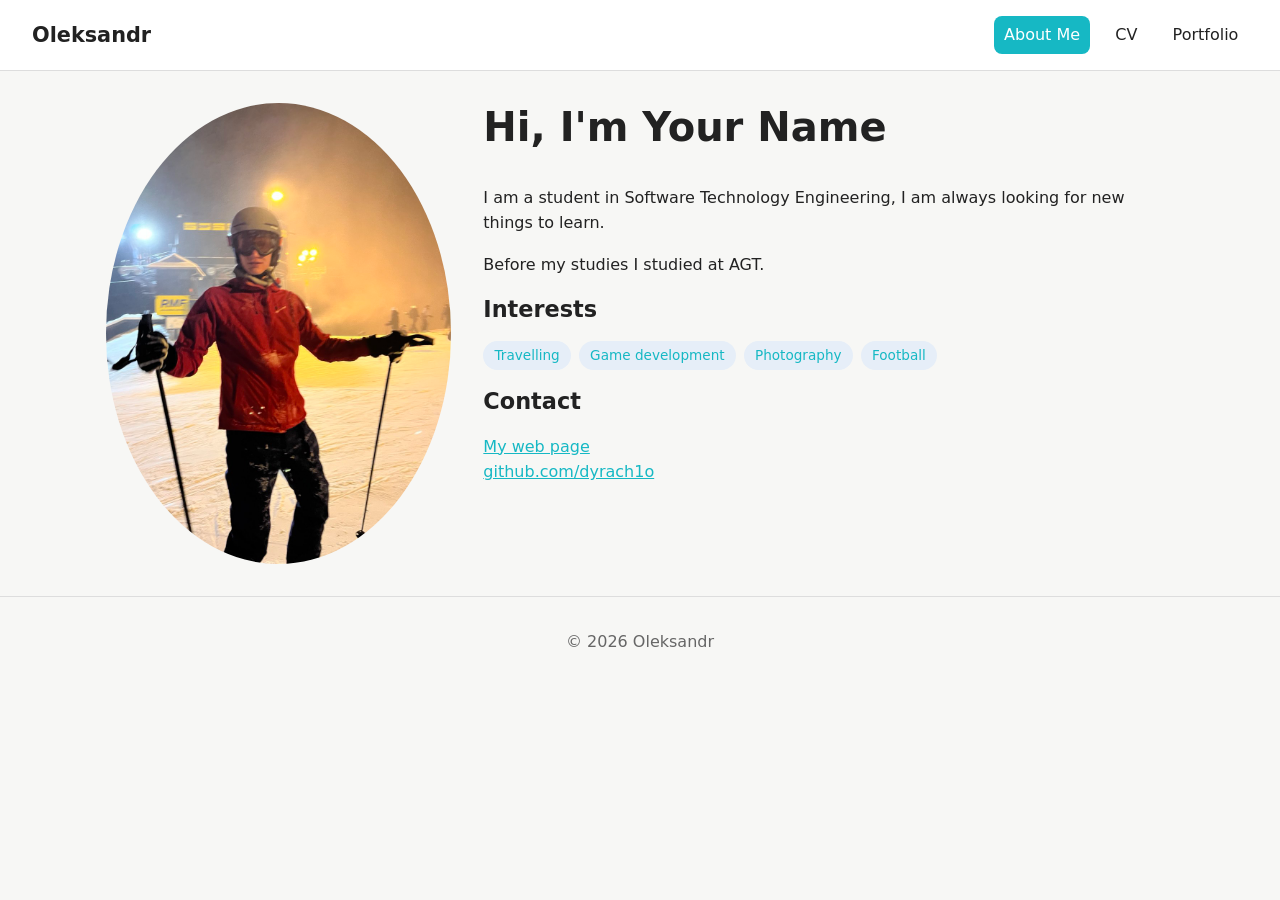
<file: index.html>
<!DOCTYPE html>
<html lang="en">
<head>
  <meta charset="UTF-8">
  <meta name="viewport" content="width=device-width, initial-scale=1.0">
  <title>Main page</title>
  <link rel="stylesheet" href="css/style.css">
</head>
<body>
  <header class="site-header">
    <a href="index.html" class="logo">Oleksandr</a>
    <nav>
      <ul class="nav-list">
        <li><a href="index.html" aria-current="page">About Me</a></li>
        <li><a href="cv.html">CV</a></li>
        <li><a href="portfolio.html">Portfolio</a></li>
      </ul>
    </nav>
  </header>

  <main>
    <section class="about">
      <img src="images/profile.jpg" alt="Portrait of Your Name" width="400" height="400">
      <div class="intro">
        <h1>Hi, I'm Your Name</h1>
        <p>I am a student in Software Technology Engineering, I am always looking for new things to learn.</p>
        <p>Before my studies I studied at AGT.</p>

        <h2>Interests</h2>
        <ul class="tags">
          <li>Travelling</li>
          <li>Game development</li>
          <li>Photography</li>
          <li>Football</li>
          
        </ul>

        <h2>Contact</h2>
        <address>
          <a href="index.html">My web page</a><br>
          <a href="https://github.com/dyrach1o">github.com/dyrach1o</a>
        </address>
      </div>
    </section>
  </main>

  <footer class="site-footer">
    <p>&copy; 2026 Oleksandr</p>
  </footer>
</body>
</html>
</file>
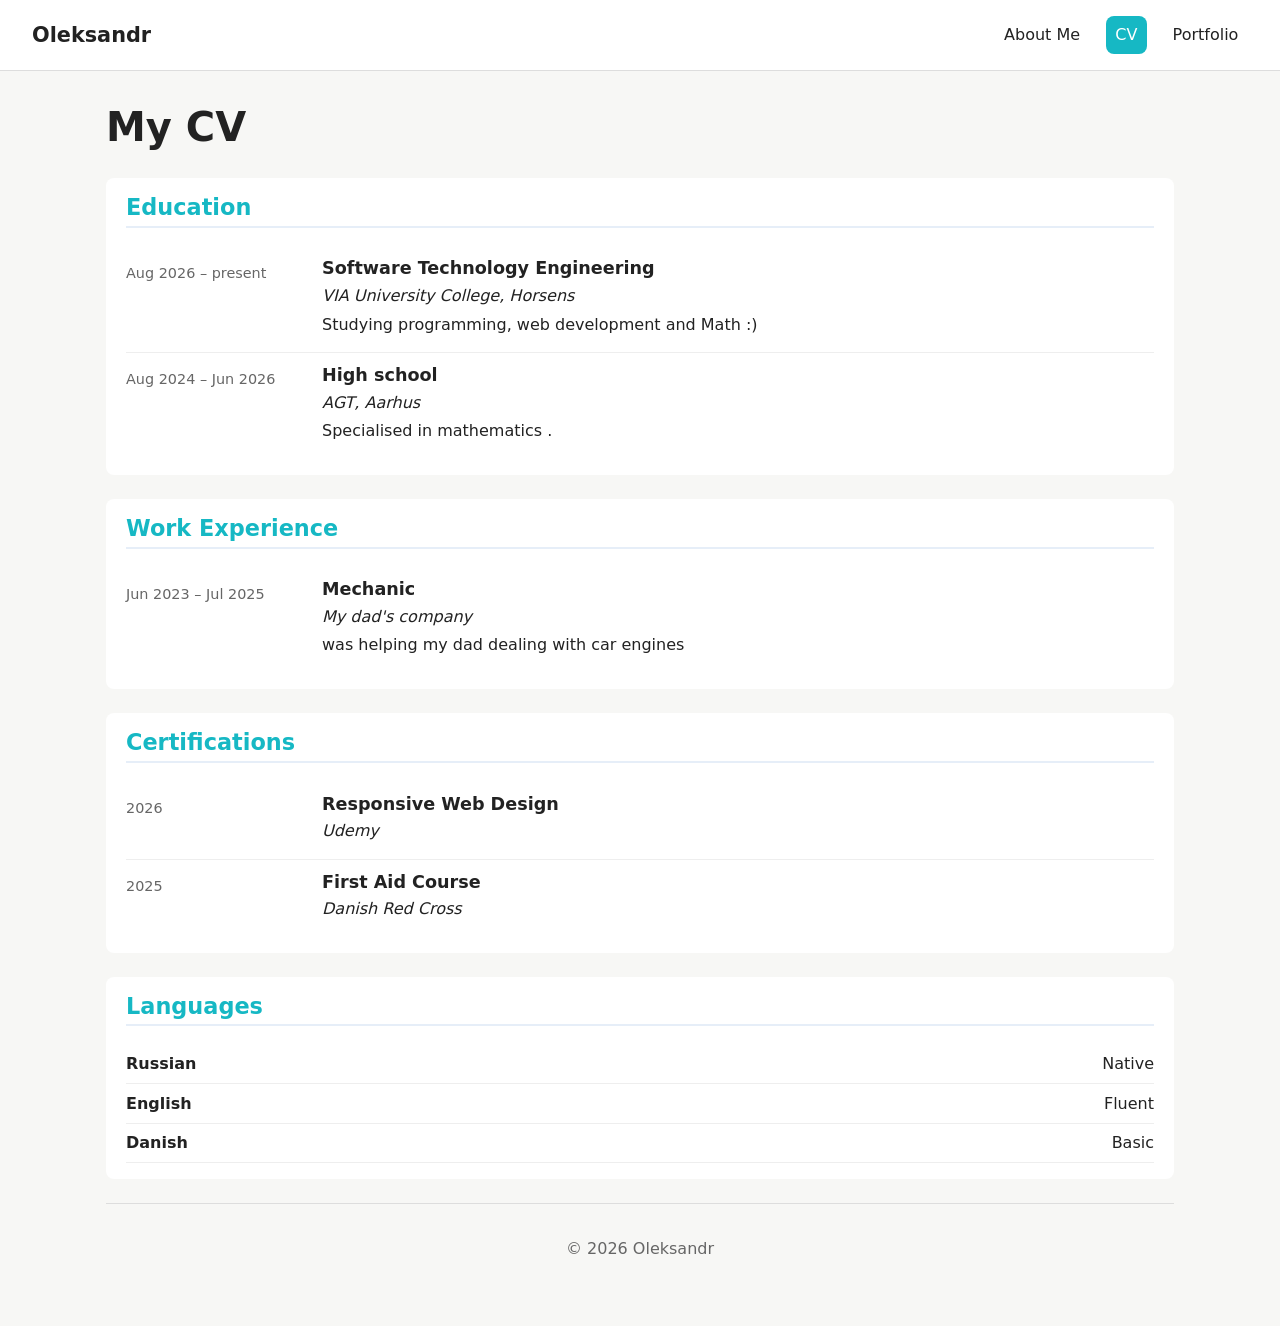
<file: cv.html>
<!DOCTYPE html>
<html lang="en">
<head>
  <meta charset="UTF-8">
  <meta name="viewport" content="width=device-width, initial-scale=1.0">
  <title>My CV</title>
  <link rel="stylesheet" href="css/style.css">
</head>
<body>
  <header class="site-header">
    <a href="index.html" class="logo">Oleksandr</a>
    <nav>
      <ul class="nav-list">
        <li><a href="index.html">About Me</a></li>
        <li><a href="cv.html" aria-current="page">CV</a></li>
        <li><a href="portfolio.html">Portfolio</a></li>
      </ul>
    </nav>
  </header>

  <main>
    <h1>My CV</h1>

    <section class="cv-section">
      <h2>Education</h2>
      <article class="cv-item">
        <p class="cv-date"><time datetime="2026-08">Aug 2026</time> &ndash; present</p>
        <div>
          <h3>Software Technology Engineering</h3>
          <p class="cv-place">VIA University College, Horsens</p>
          <p>Studying programming, web development and Math :)</p>
        </div>
      </article>


      <article class="cv-item">
        <p class="cv-date"><time datetime="2024-08">Aug 2024</time> &ndash; <time datetime="2026-06">Jun 2026</time></p>
        <div>
          <h3>High school</h3>
          <p class="cv-place">AGT, Aarhus</p>
          <p>Specialised in mathematics .</p>
        </div>
      </article>
    </section>

    <section class="cv-section">
      <h2>Work Experience</h2>
      <article class="cv-item">
        <p class="cv-date"><time datetime="2023-06">Jun 2023</time> &ndash; <time datetime="2025-07">Jul 2025</time></p>
        <div>
          <h3>Mechanic</h3>
          <p class="cv-place">My dad's company</p>
          <p>was helping my dad dealing with car engines</p>
        </div>
      </article>
    </section>

    <section class="cv-section">
      <h2>Certifications</h2>
      <article class="cv-item">
        <p class="cv-date"><time datetime="2026">2026</time></p>
        <div>
          <h3>Responsive Web Design</h3>
          <p class="cv-place">Udemy</p>
        </div>
      </article>
      <article class="cv-item">
        <p class="cv-date"><time datetime="2025">2025</time></p>
        <div>
          <h3>First Aid Course</h3>
          <p class="cv-place">Danish Red Cross</p>
        </div>
      </article>
    </section>

    <section class="cv-section">
      <h2>Languages</h2>
      <ul class="language-list">
        <li><strong>Russian</strong> Native</li>
        <li><strong>English</strong> Fluent</li>
        <li><strong>Danish</strong> Basic</li>
      </ul>
    </section>

  <footer class="site-footer">
    <p>&copy; 2026 Oleksandr</p>
  </footer>
</body>
</html>
</file>
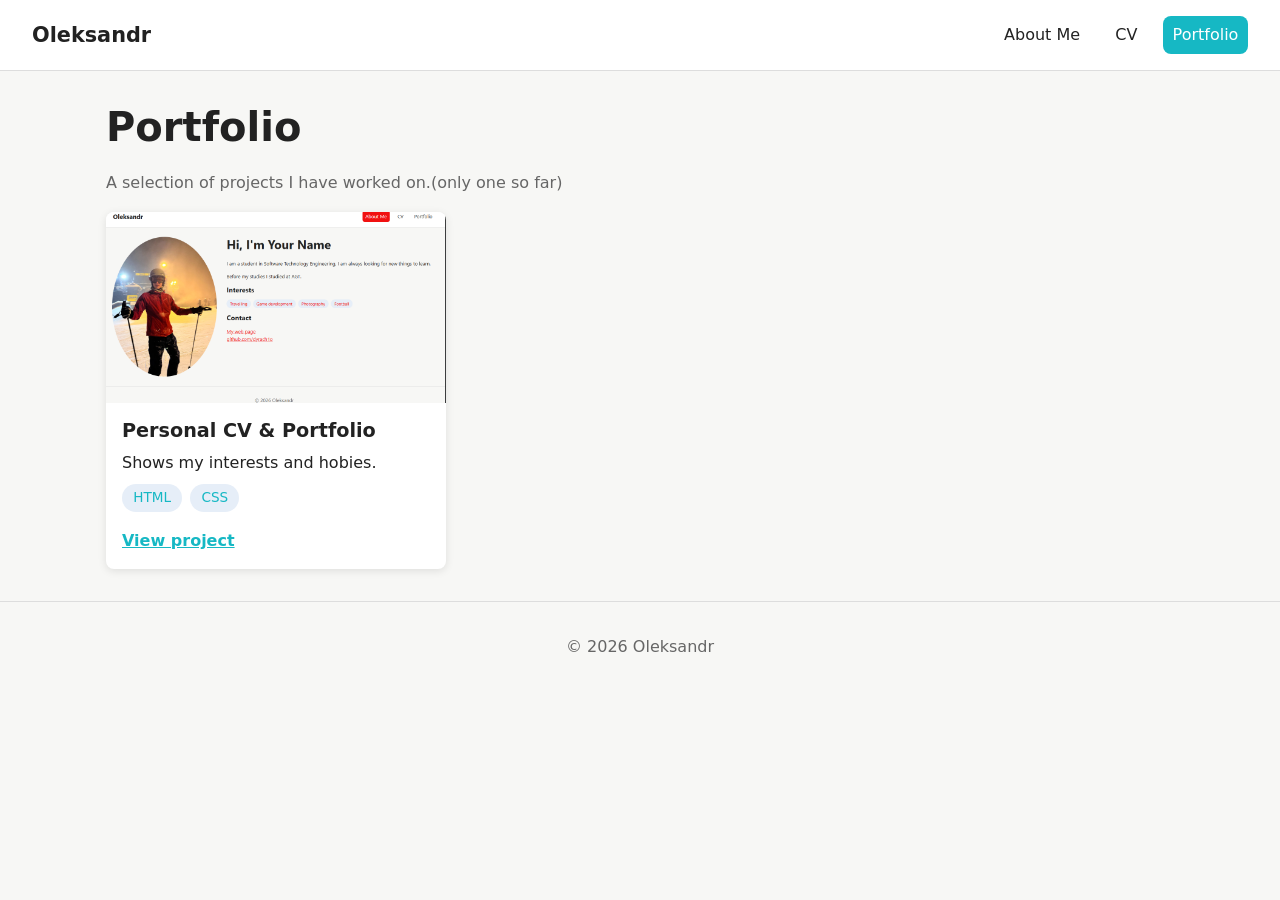
<file: portfolio.html>
<!DOCTYPE html>
<html lang="en">
<head>
  <meta charset="UTF-8">
  <meta name="viewport" content="width=device-width, initial-scale=1.0">
  <title>My Portfolio</title>
  <link rel="stylesheet" href="css/style.css">
</head>
<body>
  <header class="site-header">
    <a href="index.html" class="logo">Oleksandr</a>
    <nav>
      <ul class="nav-list">
        <li><a href="index.html">About Me</a></li>
        <li><a href="cv.html">CV</a></li>
        <li><a href="portfolio.html" aria-current="page">Portfolio</a></li>
      </ul>
    </nav>
  </header>

  <main>
    <h1>Portfolio</h1>
    <p class="lead">A selection of projects I have worked on.(only one so far)</p>

    <div class="projects">
      <article class="card">
        <img src="images/project-personal-webPage.png" alt="Screenshot of the html css project" width="600" height="338">
        <div class="card-body">
          <h2>Personal CV & Portfolio</h2>
          <p>Shows my interests and hobies.</p>
          <ul class="tags">
            <li>HTML</li>
            <li>CSS</li>
          </ul>
          <a href="https://github.com/dyrach1o/Personal-CV-Portfolio" class="card-link">View project</a>
        </div>
      </article>

  </main>

  <footer class="site-footer">
    <p>&copy; 2026 Oleksandr</p>
  </footer>
</body>
</html>
</file>
<file: css/style.css>
/* ===== Variables ===== */
:root {
  --bg: #f7f7f5;
  --surface: #ffffff;
  --text: #222222;
  --muted: #666666;
  --accent: #16b8c4;
  --accent-light: #e6eef8;
  --radius: 8px;
  --space: 1rem;
  --max-width: 1100px;
}

/*Reset and base*/
*, *::before, *::after {
  box-sizing: border-box;
}

body {
  margin: 0;
  font-family: system-ui, -apple-system, "Segoe UI", sans-serif;
  line-height: 1.6;
  color: var(--text);
  background: var(--bg);
}

img {
  max-width: 100%;
  height: auto;
  display: block;
}

a {
  color: var(--accent);
}

h1, h2, h3 {
  line-height: 1.2;
}

h1 {
  font-size: 2rem;
  margin-top: 0;
}

h2 {
  font-size: 1.4rem;
}

h3 {
  font-size: 1.1rem;
  margin: 0;
}

/*Header and navigation Flexbox only*/
.site-header {
  display: flex;
  flex-direction: column;
  align-items: center;
  gap: 0.5rem;
  padding: var(--space);
  background: var(--surface);
  border-bottom: 1px solid #dddddd;
}

.logo {
  font-size: 1.3rem;
  font-weight: bold;
  color: var(--text);
  text-decoration: none;
}

.nav-list {
  display: flex;
  gap: 1rem;
  list-style: none;
  margin: 0;
  padding: 0;
}

.nav-list a {
  display: block;
  padding: 0.4rem 0.6rem;
  border-radius: var(--radius);
  text-decoration: none;
  color: var(--text);
}

.nav-list a:hover {
  background: var(--accent-light);
}

.nav-list a[aria-current="page"] {
  background: var(--accent);
  color: #ffffff;
}

/*Main content*/
main {
  max-width: var(--max-width);
  margin: 0 auto;
  padding: 2rem var(--space);
}

.lead {
  color: var(--muted);
  margin-top: -0.5rem;
}

/*Tags (Flexbox)*/
.tags {
  display: flex;
  flex-wrap: wrap;
  gap: 0.5rem;
  list-style: none;
  padding: 0;
  margin: 0.5rem 0 1rem;
}

.tags li {
  background: var(--accent-light);
  color: var(--accent);
  padding: 0.2rem 0.7rem;
  border-radius: 999px;
  font-size: 0.85rem;
}

/*About page*/
.about {
  display: grid;
  grid-template-areas:
    "image"
    "text";
  gap: 2rem;
}

.about img {
  grid-area: image;
  width: 250px;
  border-radius: 50%;
  margin: 0 auto;
}

.about .intro {
  grid-area: text;
}

address {
  font-style: normal;
}

/*CV page */
.cv-section {
  background: var(--surface);
  border-radius: var(--radius);
  padding: 1rem 1.25rem;
  margin-bottom: 1.5rem;
}

.cv-section h2 {
  margin-top: 0;
  color: var(--accent);
  border-bottom: 2px solid var(--accent-light);
  padding-bottom: 0.3rem;
}

.cv-item {
  padding: 0.75rem 0;
}

.cv-item + .cv-item {
  border-top: 1px solid #eeeeee;
}

.cv-item p {
  margin: 0.2rem 0;
}

.cv-date {
  color: var(--muted);
  font-size: 0.9rem;
}

.cv-place {
  font-style: italic;
}

.language-list {
  list-style: none;
  padding: 0;
  margin: 0;
}

.language-list li {
  display: flex;
  justify-content: space-between;
  padding: 0.4rem 0;
  border-bottom: 1px solid #eeeeee;
}

/*Portfolio page*/
.projects {
  display: grid;
  grid-template-columns: 1fr;
  gap: 1.5rem;
}

.card {
  display: flex;
  flex-direction: column;
  background: var(--surface);
  border-radius: var(--radius);
  overflow: hidden;
  box-shadow: 0 2px 8px rgba(0, 0, 0, 0.1);
}

.card img {
  width: 100%;
  aspect-ratio: 16 / 9;
  object-fit: cover;
}

.card-body {
  display: flex;
  flex-direction: column;
  flex: 1;
  padding: 1rem;
}

.card-body h2 {
  margin: 0 0 0.5rem;
  font-size: 1.2rem;
}

.card-body p {
  margin: 0;
}

.card-link {
  margin-top: auto;
  font-weight: bold;
}

/*Footer */
.site-footer {
  text-align: center;
  padding: var(--space);
  color: var(--muted);
  border-top: 1px solid #dddddd;
}

/*Tablet: 768px and bigger */
@media (min-width: 768px) {
  .site-header {
    flex-direction: row;
    justify-content: space-between;
    padding: 1rem 2rem;
  }

  .about {
    grid-template-columns: 1fr 2fr;
    grid-template-areas: "image text";
    align-items: start;
  }

  .about img {
    width: 100%;
  }

  .cv-item {
    display: grid;
    grid-template-columns: 180px 1fr;
    gap: 1rem;
  }

  .projects {
    grid-template-columns: repeat(2, 1fr);
  }
}

/*Desktop: 1024px and bigger*/
@media (min-width: 1024px) {
  h1 {
    font-size: 2.5rem;
  }

  .projects {
    grid-template-columns: repeat(3, 1fr);
  }
}
</file>
